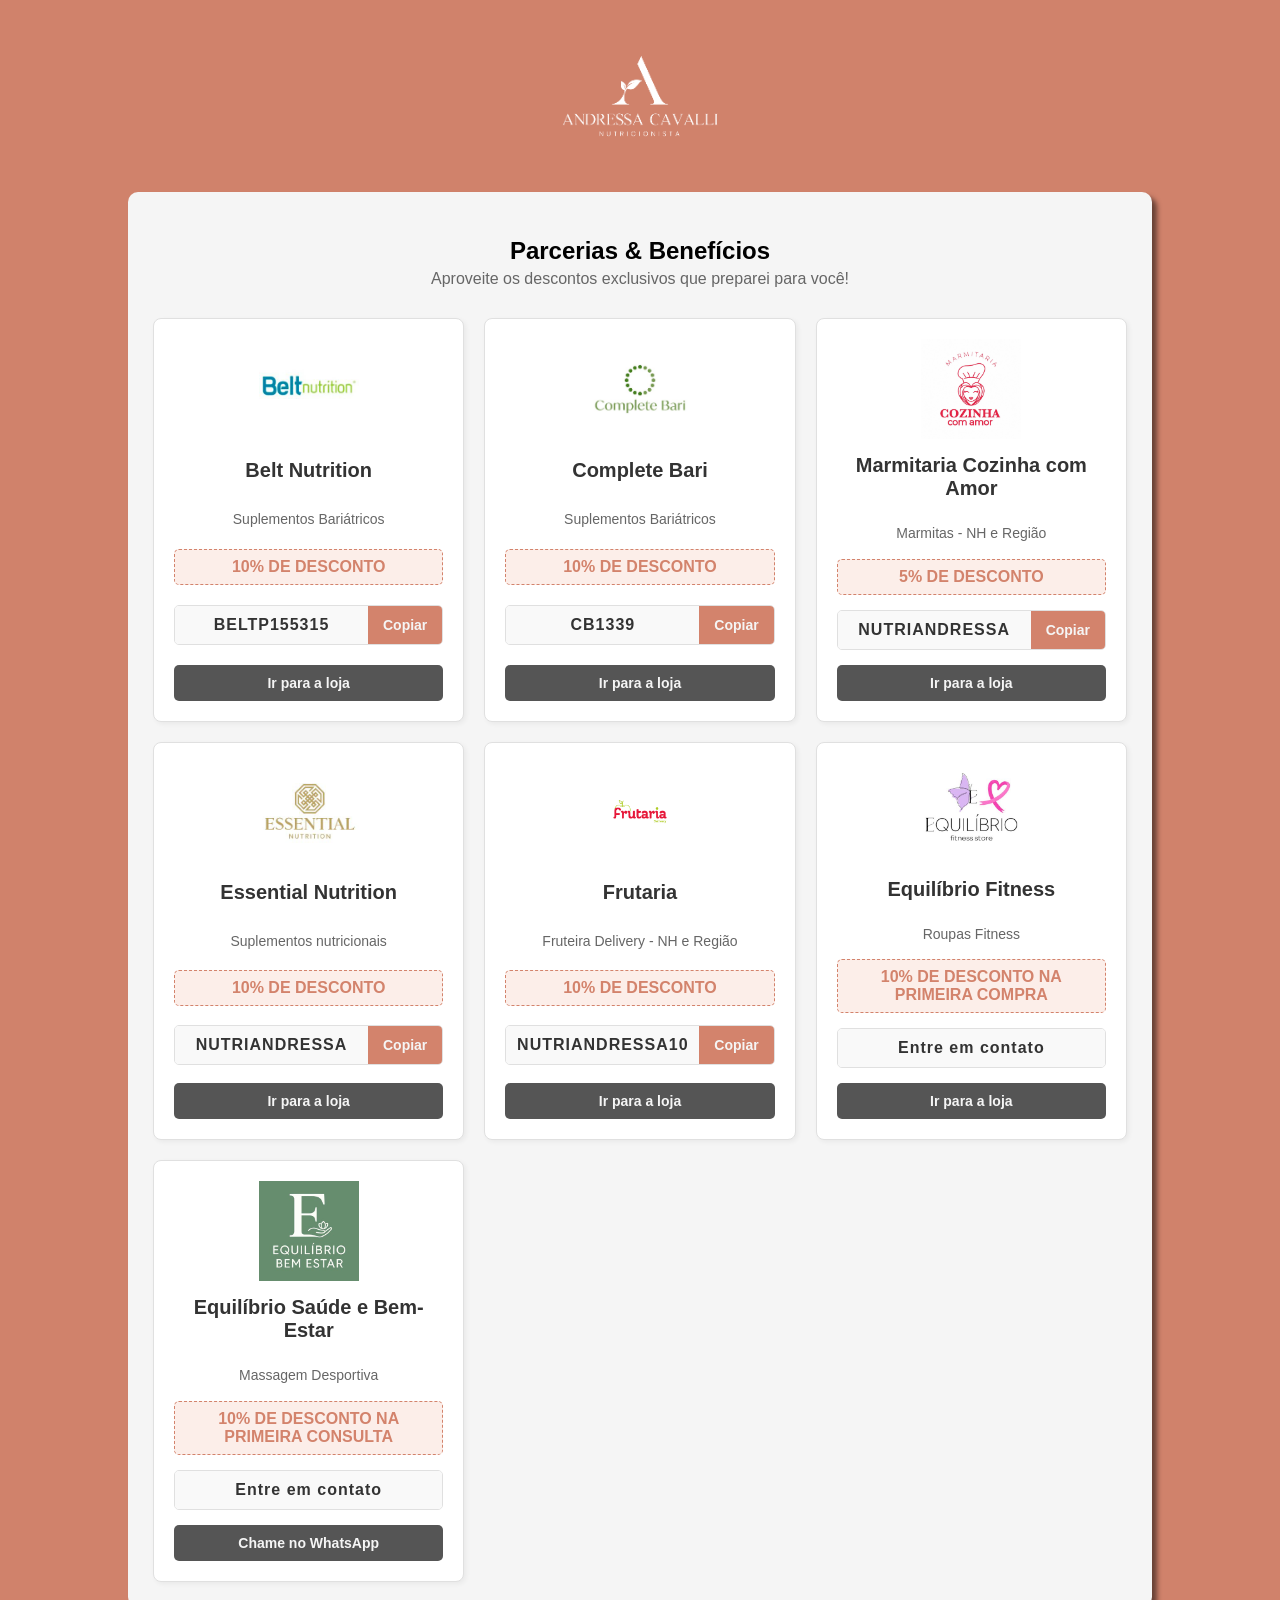
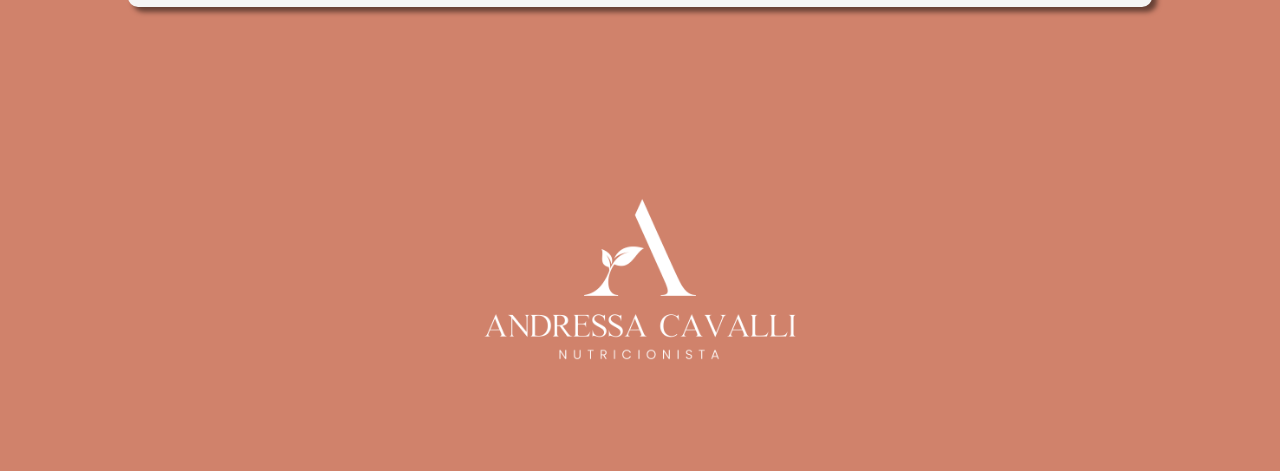
<file: index.html>
<!DOCTYPE html>
<html lang="pt-BR">
<head>
    <meta charset="UTF-8">
    <meta name="viewport" content="width=device-width, initial-scale=1.0">
    <title>Parcerias - Nutri Andressa Cavalli</title>
    <link rel="stylesheet" href="parcerias.css">
</head>
<body>
    <img src="BRANCO-02.png" alt="logo" class="logo-topo">
    <section class="container">
        <h1>Parcerias & Benefícios</h1>
        <p class="subtitulo">Aproveite os descontos exclusivos que preparei para você!</p>
        
        <div class="parcerias-grid">
            
            <div class="card-parceiro">
                <div class="parceiro-logo-area">
                    <img src="belt.jpeg" alt="Logo Parceiro 1" class="parceiro-logo">
                </div>
                <h3>Belt Nutrition</h3>
                <p class="descricao">Suplementos Bariátricos</p>
                <div class="beneficio">10% DE DESCONTO</div>
                <div class="cupom-area">
                    <span class="cupom-texto" id="cupom1">BELTP155315</span>
                    <button class="btn-copiar" onclick="copiarCupom('cupom1', this)">Copiar</button>
                </div>
                <a href="https://www.beltnutrition.com.br/" target="_blank" class="btn-link">Ir para a loja</a>
            </div>

            <div class="card-parceiro">
                <div class="parceiro-logo-area">
                    <img src="complete_bari.jpeg" alt="Logo Parceiro 2" class="parceiro-logo">
                </div>
                <h3>Complete Bari</h3>
                <p class="descricao">Suplementos Bariátricos</p>
                <div class="beneficio">10% DE DESCONTO</div>
                <div class="cupom-area">
                    <span class="cupom-texto" id="cupom2">CB1339</span>
                    <button class="btn-copiar" onclick="copiarCupom('cupom2', this)">Copiar</button>
                </div>
                <a href="https://www.completebari.com.br/" target="_blank" class="btn-link">Ir para a loja</a>
            </div>

            <div class="card-parceiro">
                <div class="parceiro-logo-area">
                    <img src="cozinha_com_amor.jpeg" alt="Logo Parceiro 3" class="parceiro-logo">
                </div>
                <h3>Marmitaria Cozinha com Amor</h3>
                <p class="descricao">Marmitas - NH e Região</p>
                <div class="beneficio">5% DE DESCONTO</div>
                <div class="cupom-area">
                    <span class="cupom-texto" id="cupom3">NUTRIANDRESSA</span>
                    <button class="btn-copiar" onclick="copiarCupom('cupom3', this)">Copiar</button>
                </div>
                <a href="Https://www.prefirodelivery.com/cozinhacomamor" target="_blank" class="btn-link">Ir para a loja</a>
            </div>

            <div class="card-parceiro">
                <div class="parceiro-logo-area">
                    <img src="essential.jpeg" alt="Logo Parceiro 4" class="parceiro-logo">
                </div>
                <h3>Essential Nutrition</h3>
                <p class="descricao">Suplementos nutricionais</p>
                <div class="beneficio">10% DE DESCONTO</div>
                <div class="cupom-area">
                    <span class="cupom-texto" id="cupom4">NUTRIANDRESSA</span>
                    <button class="btn-copiar" onclick="copiarCupom('cupom4', this)">Copiar</button>
                </div>
                <a href="https://www.essentialnutrition.com.br/?gad_source=1&gad_campaignid=1625411663&gbraid=0AAAAADqxX4QEl7bnzQ6gUdUJVcE0K5AL_&gclid=CjwKCAjwrNrQBhBjEiwAoR4VO_2Nn-DkXVcD2PJr-rO5Z1HGuMl5RpCswcKU-ZQjck9V8CFf4zP3oxoCLG8QAvD_BwE" target="_blank" class="btn-link">Ir para a loja</a>
            </div>

            <div class="card-parceiro">
                <div class="parceiro-logo-area">
                    <img src="frutaria.png" alt="Logo Parceiro 3" class="parceiro-logo">
                </div>
                <h3>Frutaria</h3>
                <p class="descricao">Fruteira Delivery - NH e Região</p>
                <div class="beneficio">10% DE DESCONTO</div>
                <div class="cupom-area">
                    <span class="cupom-texto" id="cupom5">NUTRIANDRESSA10</span>
                    <button class="btn-copiar" onclick="copiarCupom('cupom5', this)">Copiar</button>
                </div>
                <a href="https://frutariadelivery.instabuy.com.br/" target="_blank" class="btn-link">Ir para a loja</a>
            </div>

            <div class="card-parceiro">
                <div class="parceiro-logo-area">
                    <img src="equilibrio.jpg" alt="Logo Parceiro 3" class="parceiro-logo">
                </div>
                <h3>Equilíbrio Fitness</h3>
                <p class="descricao">Roupas Fitness</p>
                <div class="beneficio">10% DE DESCONTO NA PRIMEIRA COMPRA</div>
                <div class="cupom-area">
                    <span class="cupom-texto" id="cupom6">Entre em contato</span>
                    <!--<button class="btn-copiar" onclick="copiarCupom('cupom6', this)">Copiar</button>-->
                </div>
                <a href="https://www.instagram.com/equilibrio.fitness__?igsh=N2ltanNsemprM3d3" target="_blank" class="btn-link">Ir para a loja</a>
            </div>

            <div class="card-parceiro">
                <div class="parceiro-logo-area">
                    <img src="equilibrio1.jpg" alt="Logo Parceiro 3" class="parceiro-logo">
                </div>
                <h3>Equilíbrio Saúde e Bem-Estar</h3>
                <p class="descricao">Massagem Desportiva</p>
                <div class="beneficio">10% DE DESCONTO NA PRIMEIRA CONSULTA</div>
                <div class="cupom-area">
                    <span class="cupom-texto" id="cupom7">Entre em contato</span>
                    <!--<button class="btn-copiar" onclick="copiarCupom('cupom7', this)">Copiar</button>-->
                </div>
                <a href="https://wa.me/5551998532675" target="_blank" class="btn-link">Chame no WhatsApp</a>
            </div>

            </div>
    </section>
    
    <img src="BRANCO-02.png" alt="logo" class="logo">

    <script>
        function copiarCupom(idElemento, botao) {
            const textoCupom = document.getElementById(idElemento).innerText;
            navigator.clipboard.writeText(textoCupom).then(() => {
                const textoOriginal = botao.innerText;
                botao.innerText = "Copiado!";
                botao.style.background = "#4CAF50"; // Muda para verde ao copiar
                
                setTimeout(() => {
                    botao.innerText = textoOriginal;
                    botao.style.background = "#D3836C"; // Volta para a cor padrão da nutri
                }, 2000);
            }).catch(err => {
                console.error("Erro ao copiar: ", err);
            });
        }
    </script>
</body>
</html>
</file>
<file: parcerias.css>
/* Configurações Globais (Exatamente iguais ao seu projeto original) */
* {
    box-sizing: border-box;
    outline: 0;
    font-size: 20px;
    font-family: Arial, Helvetica, sans-serif;
}

body {
    background-color: #D0826B; /* Cor de fundo idêntica */
    margin: 0;
    padding: 0;
}

/* Container Principal - Ajustado para 80% para caber 3 colunas confortavelmente */
.container {
    background: whitesmoke;
    border-radius: 10px;
    box-shadow: 5px 5px 5px rgba(0,0,0,.5);
    max-width: 80%; 
    display: block;
    top: 0px;
    margin: auto;
    padding: 25px;
    position: relative;
    margin-bottom: 80px;
}

h1 {
    text-align: center;
    font-family: Arial, Helvetica, sans-serif;
    font-size: 24px;
    padding: 10px 10px 0 10px;
    margin: 10px 10px 0 10px;
}

.subtitulo {
    text-align: center;
    font-size: 16px;
    color: #666;
    margin-top: 5px;
    margin-bottom: 30px;
}

/* Grid configurada para exibir exatamente 3 colunas por linha */
.parcerias-grid {
    display: grid;
    grid-template-columns: repeat(3, 1fr);
    gap: 20px;
}

/* Estilo de cada Card de Parceiro */
.card-parceiro {
    background: #ffffff;
    border: 1px solid #e0e0e0;
    border-radius: 8px;
    padding: 20px;
    text-align: center;
    display: flex;
    flex-direction: column;
    justify-content: space-between;
    box-shadow: 2px 2px 5px rgba(0,0,0,0.05);
}

/* Área que envolve a logo do parceiro */
.parceiro-logo-area {
    width: 100%;
    height: 100px; /* Altura fixa para manter o alinhamento perfeito dos cards */
    display: flex;
    align-items: center;
    justify-content: center;
    margin-bottom: 15px;
    background-color: #ffffff;
}

/* Imagem da logo do parceiro */
.parceiro-logo {
    max-width: 100%;
    max-height: 100%;
    object-fit: contain; /* Impede que a foto fique esticada ou distorcida */
}

.card-parceiro h3 {
    margin: 0 0 10px 0;
    font-size: 20px;
    color: #333;
}

.card-parceiro .descricao {
    font-size: 14px;
    color: #666;
    margin-bottom: 15px;
    line-height: 1.4;
}

/* Tag de benefício/desconto */
.card-parceiro .beneficio {
    background-color: #fceee9;
    color: #D3836C;
    font-weight: bold;
    font-size: 16px;
    padding: 8px;
    border-radius: 5px;
    margin-bottom: 15px;
    border: 1px dashed #D3836C;
}

/* Área de copiar Cupom */
.cupom-area {
    display: flex;
    border: 1px solid #e0e0e0;
    border-radius: 5px;
    overflow: hidden;
    margin-bottom: 15px;
    height: 40px;
}

.cupom-texto {
    flex: 1;
    background: #f9f9f9;
    font-size: 16px;
    font-weight: bold;
    display: flex;
    align-items: center;
    justify-content: center;
    color: #333;
    letter-spacing: 1px;
}

.btn-copiar {
    border: none;
    background: #D3836C;
    color: whitesmoke;
    font-size: 14px;
    font-weight: 700;
    cursor: pointer;
    padding: 0 15px;
    transition: background 0.2s;
}

.btn-copiar:hover {
    background: #9b604f;
}

/* Link de acesso à loja */
.btn-link {
    display: block;
    text-decoration: none;
    background: #555;
    color: whitesmoke;
    font-size: 14px;
    font-weight: bold;
    padding: 10px;
    border-radius: 5px;
    transition: background 0.2s;
}

.btn-link:hover {
    background: #333;
}

/* Logo da Nutricionista (Igual ao seu original) */
.logo {
    width: 30%;
    display: block;
    margin: 0px auto 0px auto;
}

/* Responsividade: Ajustes essenciais para a tela do celular do paciente */
@media (max-width: 900px) {
    .container {
        max-width: 90%;
        top: 0px;
        padding: 15px;
    }
    
    /* No celular, transforma as 3 colunas em 1 para não esmagar os cards */
    .parcerias-grid {
        grid-template-columns: 1fr;
    }
    
    .logo {
        width: 55%;
        margin-top: 0px;
    }
}

.logo-topo {
    width: 15%;
    display: block;
    margin: 0px auto 0px auto;
}

@media (max-width: 900px) {
    .logo-topo {
        width: 35%;
    }
}
</file>
